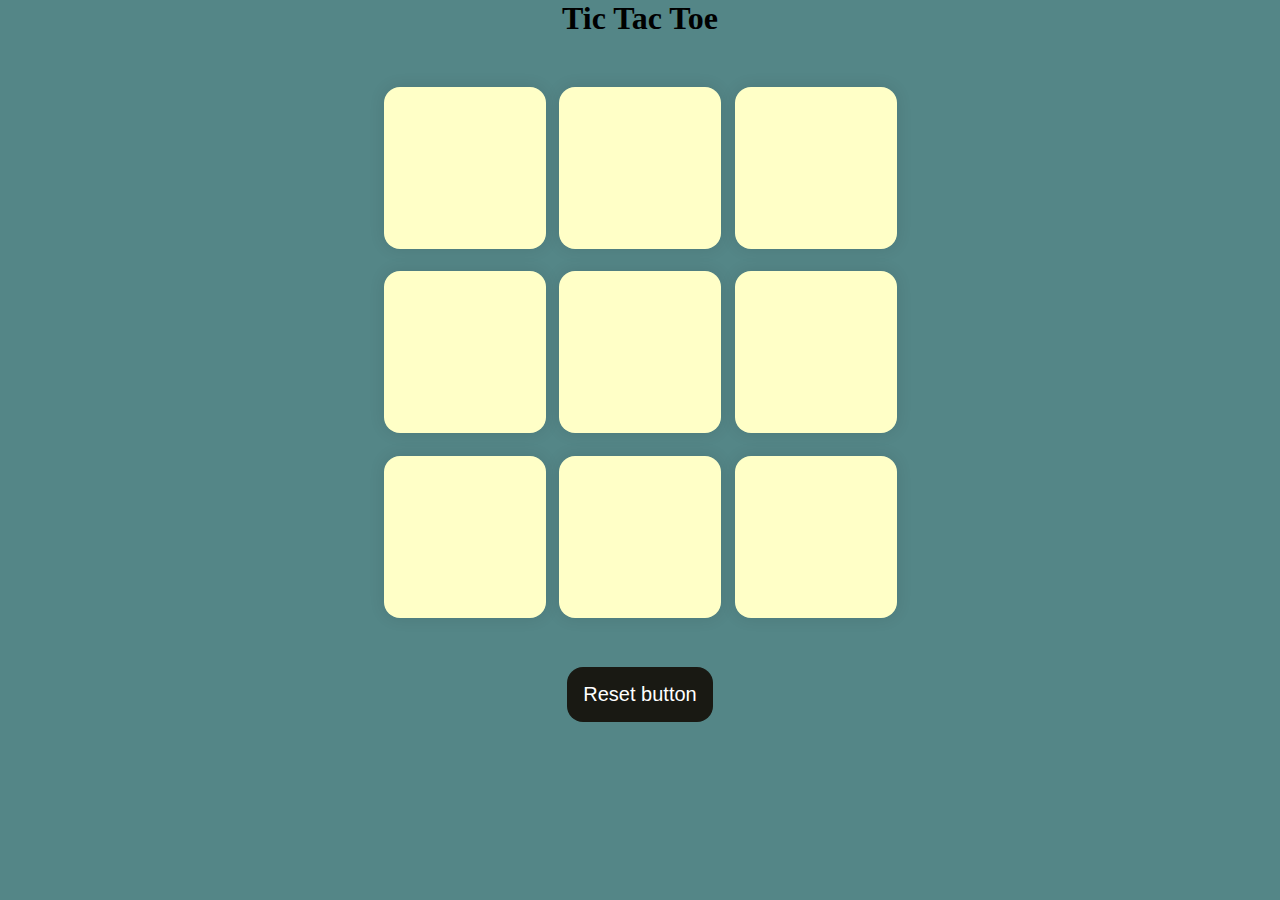
<file: PROJECT JS/index.html>
<!DOCTYPE html>
<html lang="en">
<head>
    <meta charset="UTF-8">
    <meta name="viewport" content="width=device-width, initial-scale=1.0">
    <title>Tic Tac Toe</title>
    <link rel="stylesheet" href="styl.css">
</head>
<body>
    <div class="msg-container hide">
        <p id="msg">winner</p>
        <button id="new-btn">New Game</button>
    </div>
    <main>
        <h1>Tic Tac Toe</h1>
        <div class="container">
            <div class="game">
            <button class="box"></button>
            <button class="box"></button>
            <button class="box"></button>
            <button class="box"></button>
            <button class="box"></button>
            <button class="box"></button>
            <button class="box"></button>
            <button class="box"></button>
            <button class="box"></button>
            </div>
        </div>
        <button id="resetbtn">Reset button</button>
    </main>
    <script src="App.js"></script>

</body>
</html>
</file>
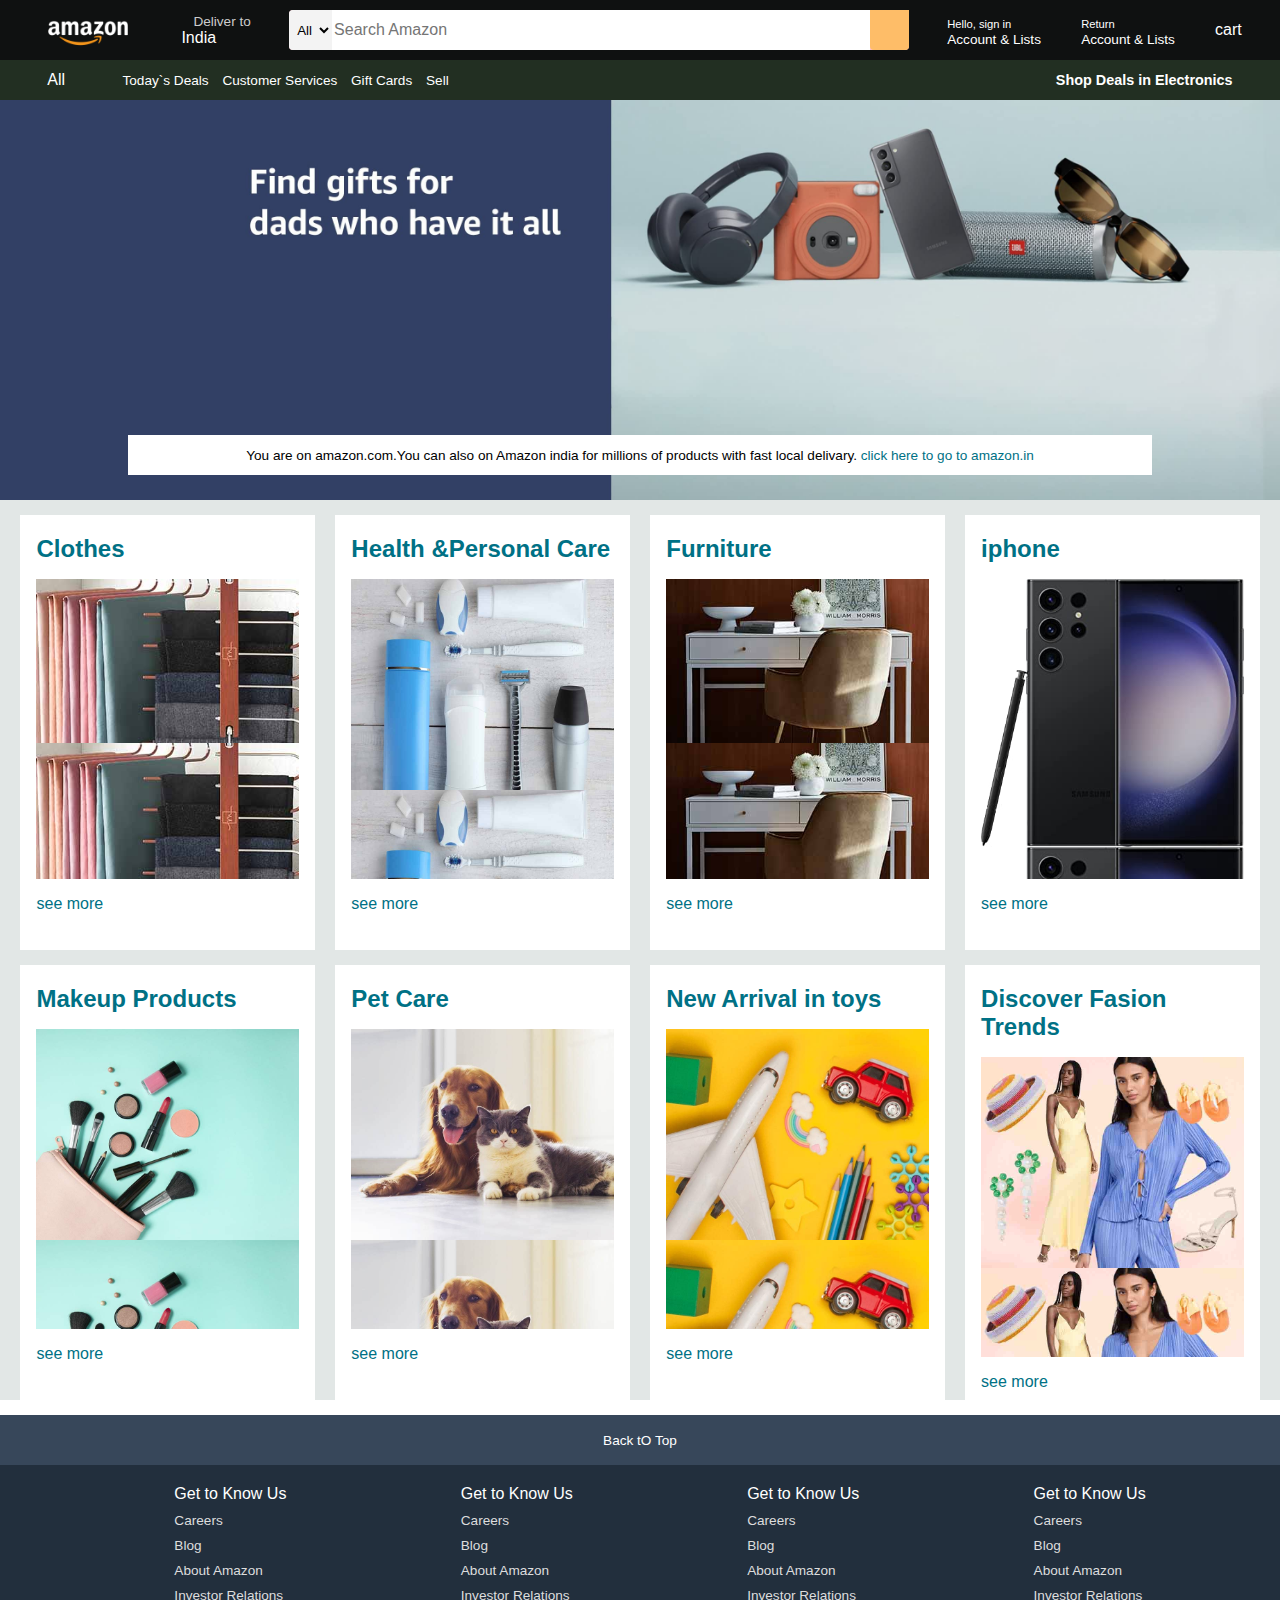
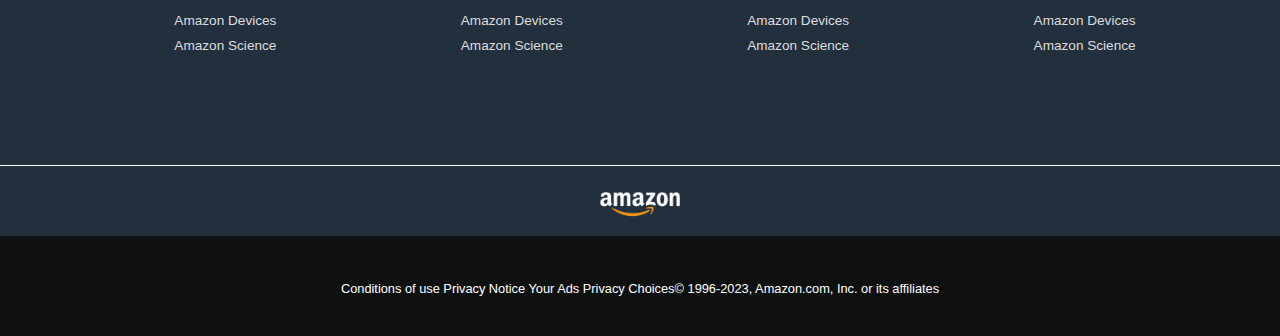
<file: Amazon clone/finalproject.html>
<!DOCTYPE html>
<html lang="en">
<head>
    <meta charset="UTF-8">
    <meta name="viewport" content="width=device-width, initial-scale=1.0">
    <title>Amazon</title>
    <link rel="stylesheet" href="https://cdnjs.cloudflare.com/ajax/libs/font-awesome/6.5.1/css/all.min.css" integrity="sha512-DTOQO9RWCH3ppGqcWaEA1BIZOC6xxalwEsw9c2QQeAIftl+Vegovlnee1c9QX4TctnWMn13TZye+giMm8e2LwA==" crossorigin="anonymous" referrerpolicy="no-referrer" />
    <link rel="stylesheet" href="stylee.css">
</head>
<body>
    <header>
        <div class="navbar">
            <div class="nav-logo border">
                <div class="logo"></div>

            </div>
            <div class="nav-address border">
                <p class="add-first">Deliver to</p>
                <div class="add-icon">
                    <i class="fa-solid fa-location-dot"></i>
                    <p class="add-sec">India</p>
                 </div>
            </div>     
                
            <div class="nav-search">
                <select class="search-select">
                    <option>All</option>
                </select>
                <input placeholder="Search Amazon" class="search-input">
                <div class="search-icon">
                    <i class="fa-solid fa-magnifying-glass"></i>
                </div>
            </div> 
            <div class="nav-signin border" >
                <p><span>Hello, sign in</span></p>
                <p class="nav-sec">Account & Lists</p>
            </div>  
            <div class="nav-return border">
                <p><span>Return</span></p>
                <p class="nav-sec">Account & Lists</p>
            </div> 
            <div class="nav-card border">
                <i class="fa-solid fa-cart-shopping"></i>
                cart
            </div>
        </div>
        
            <div class="panal">
                <div class="panalall">
                    <i class="fa-solid fa-bars"></i>
                    All
                </div>
                <div class="panal-ops">
                    <p>Today`s Deals</p>
                    <p>Customer Services</p>
                    <p>Gift Cards</p>
                    <p>Sell</p>
                </div>
                <div class="panal-deals">
                    Shop Deals in Electronics
                </div>
            </div>
       
    </header>

    <div class="hero-section">
        <div class="hero-msg">
            <p>You are on amazon.com.You can also on Amazon india for millions of products with fast local delivary. <a>click here to go to amazon.in</a></p>
        </div>
    </div>
    <div class="shop-section">
        <div class="box1 box">
            <div class="box-content">
                <h2>Clothes</h2>
                <div class="box-img" style="background-image: url('box1_image.jpg');"></div>
                <p>see more</p>
            </div>
        </div>
        <div class="box2 box">
            <div class="box-content">
                <h2>Health &Personal Care</h2>
                <div class="box-img" style="background-image: url('box2_image.jpg');"></div>
                <p>see more</p>
            </div>
        </div>
        <div class="box3 box">
            <div class="box-content">
                <h2>Furniture</h2>
                <div class="box-img" style="background-image: url('box3_image.jpg');"></div>
                <p>see more</p>
            </div>
        </div>
        <div class="box4 box">
            <div class="box-content">
                <h2>iphone</h2>
                <div class="box-img" style="background-image: url('box4_image.jpg');"></div>
                <p>see more</p>
            </div>   
        </div>
        <div class="box5 box">
            <div class="box-content">
                <h2>Makeup Products</h2>
                <div class="box-img" style="background-image: url('box5_image.jpg');"></div>
                <p>see more</p>
            </div>    
        </div>
            <div class="box6 box">
                <div class="box-content">
                    <h2>Pet Care</h2>
                    <div class="box-img" style="background-image: url('box6_image.jpg');"></div>
                <p>see more</p>
            </div>    
        </div>
        <div class="box7 box">
            <div class="box-content">
                <h2>New Arrival in toys</h2>
                <div class="box-img" style="background-image: url('box7_image.jpg');"></div>
                <p>see more</p>
            </div>    
        </div>
        <div class="box8 box">
            <div class="box-content">
                <h2>Discover Fasion Trends </h2>
                <div class="box-img" style="background-image: url('box8_image.jpg');"></div>
                <p>see more</p>
            </div>    
        </div>
    </div>
    <footer>
        <div class="foot-panal1 ">
            Back tO Top
        </div>
        <div class="foot-panal2">
            <ul>
                <p>Get to Know Us</p>
                <a>Careers</a>
                <a>Blog</a>
                <a>About Amazon</a>
                <a>Investor Relations</a>
                <a>Amazon Devices</a>
                <a>Amazon Science</a>
            </ul>  
            <ul>
                <p>Get to Know Us</p>
                <a>Careers</a>
                <a>Blog</a>
                <a>About Amazon</a>
                <a>Investor Relations</a>
                <a>Amazon Devices</a>
                <a>Amazon Science</a>
            </ul>   
            <ul>
                <p>Get to Know Us</p>
                <a>Careers</a>
                <a>Blog</a>
                <a>About Amazon</a>
                <a>Investor Relations</a>
                <a>Amazon Devices</a>
                <a>Amazon Science</a>
            </ul>   
            <ul>
                <p>Get to Know Us</p>
                <a>Careers</a>
                <a>Blog</a>
                <a>About Amazon</a>
                <a>Investor Relations</a>
                <a>Amazon Devices</a>
                <a>Amazon Science</a>
            </ul>    
        </div>
        <div class="foot-panal3">
            <div class="logo"></div>
        </div>
        <div class="foot-panal4">
            <div class="pages">
                <a>Conditions of use</a>
                <a>Privacy Notice</a>
                <a>Your Ads Privacy Choices</a>
            </div>
            <div class="copyright">
               © 1996-2023, Amazon.com, Inc. or its affiliates
            </div>
        </div>
    </footer>
    
</body>
</html>
</file>
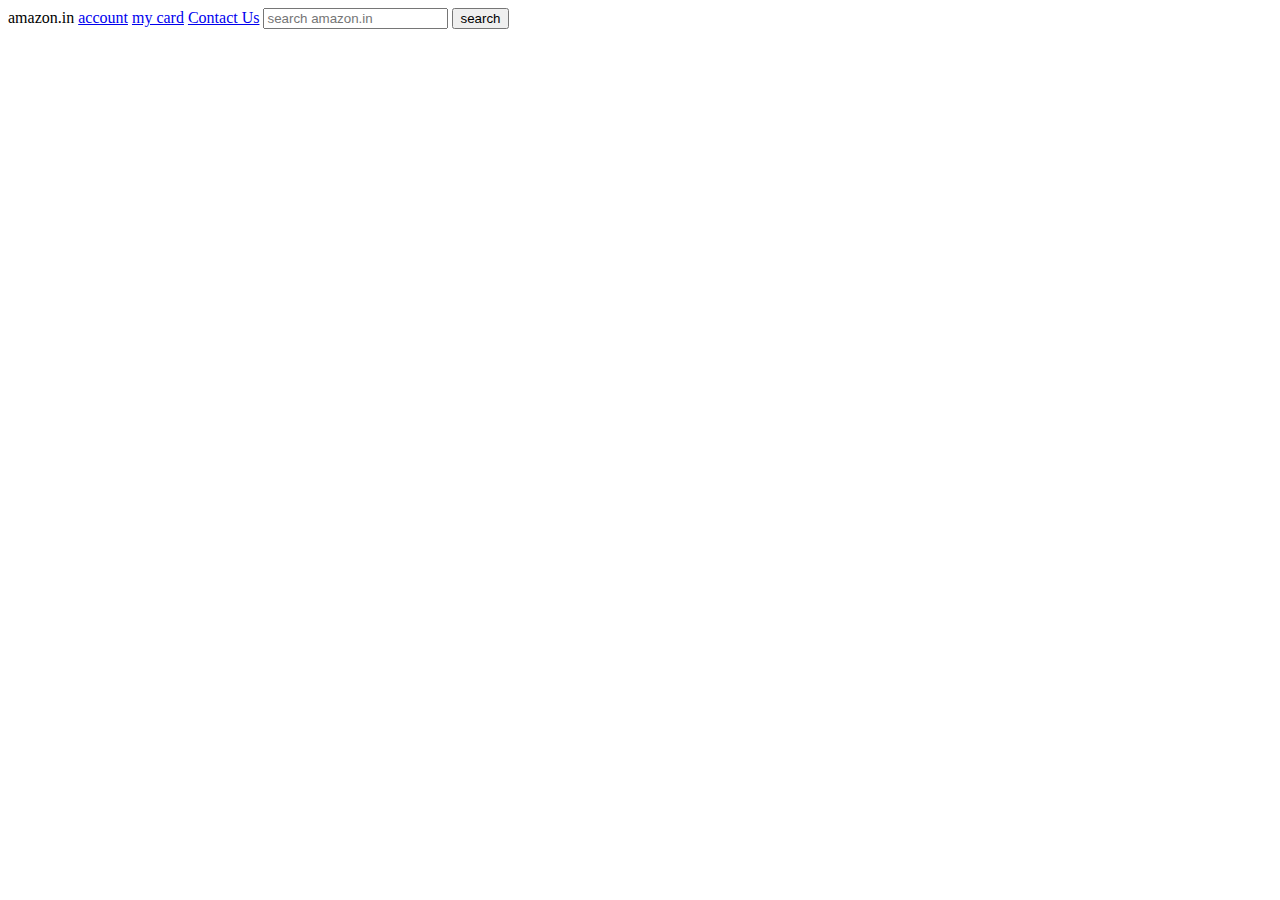
<file: mediaprojects/SEOandheadtag/seo.html>
<!DOCTYPE html>
<html lang="en">
<head>
    <meta charset="UTF-8">
    <meta name="viewport" content="width=device-width, initial-scale=1.0">
    <title>Document</title>
    <link rel="shortcut icon" href="./logo.png" type="image/x-icon">
    <!-- <link rel="stylesheet" href="style.css"> -->
    <!-- <script src="java.js"></script> -->
</head>
<body>
<div id="navbar">
    <a id="logo">amazon.in</a>
    <a href="#">account</a>
    <a href="#">my card</a>
    <a  href="#">Contact Us</a>
     <input  placeholder="search amazon.in">
     <button>search </button>
</div>
</body>
</html>
</file>
<file: PROJECT JS/styl.css>
*{
    margin:0;
    padding:0;
}
body{
    background-color: #548687;
    text-align: center;
}
.container{
    height: 70vh;
    display: flex;
    justify-content: center;
    align-items: center;
    
}
.game{
    height: 60vmin;
    width: 60vmin;
    display: flex;
    flex-wrap: wrap;
    justify-content: center;
    align-items: center;
    gap: 1.5vmin;
}
.box{
    height:18vmin;
    width: 18vmin;
    border-radius: 1rem;
    border: none;
    box-shadow: 0 0 1rem rgba(0,0,0,0.1);
    font-size: 8vmin;
    color: #b0413e;
    background-color: #ffffc7;

}
#resetbtn{
    padding: 1rem;
    font-size:1.25rem ;
    background-color: #191913;
    color: #fff;
    border-radius: 1rem;
    border: none;
    color: white;
}
#new-btn{
    padding: 1rem;
    font-size:2rem ;
    background-color: #191913;
    color: #fff;
    border-radius: 1.5rem;
    border: none;
    color: white;
}
#msg{
    color:#ffffc7 ;
    font-size: 10vmin;
}
.msg-container{
    height: 80vmin;
    display: flex;
    justify-content: center;
    align-items: center;
    flex-direction: column;
    gap: 4rem;
}
.hide{
    display: none;
}
</file>
<file: Amazon clone/stylee.css>
*{
    margin: 0;
    font-family: Arial;
    border:border-box ;
}
.navbar{
    height: 60px;
    background-color:  #0f1111; 
    color: white;
    display: flex;
    align-items: center;
    justify-content:space-evenly;
}
.nav-logo{
    height: 50px;
    width: 100px;
}
.logo{
    background-image: url("amazon_logo.png");
    background-size: cover;
    height: 50px;
    width: 100%;
}
.border{
    border: 2px solid transparent
}
.border:hover{
      border:1.5px solid white
}
/* box2 */
.add-first{
    color:#cccccc;
    font-size:0.85rem;
    margin-left: 15px;
}
.add-sec{
    font-size:1rem;
    margin-left: 3px;
}
.add-icon{
    display: flex;
    align-items: center;
}
/* box3 */
.nav-search{
    display:flex;
    justify-content: space-evenly; 
    background-color: pink;
    width:620px;
    height: 40px;
    border-radius: 4px;
}
.search-select{
    background-color: #f3f3f3;
    width: 50px;
    text-align: center;
    border-top-left-radius: 4px;
    border-bottom-left-radius: 4px;
    border:none;
}
.search-input{
    width:100%;
    font-size: 1rem;
    border:none;
}
.search-icon{
    width: 45px;
    display:flex;
    justify-content:center;
    align-items:center;
    font-size:1.2rem;
    background-color:#febd68;
    border-bottom-left-radius:4px ;
    border-bottom-right-radius: 4px;
    color: #0f1111;
}
.nav-search:hover{
    border: 2px solid orange;
}
/* box4 */
span{
    font-size: 0.7rem;
}
.nav-sec{
    font-size:0.85rem;

}
/* box 6 */
.nav-cart i{
        font-size: 30px;
}
.nav-cart{
    font-size: 0.85rem;
    font-weight:700px ;
}
/* panal */
.panal{
    height: 40px;
    background-color: #222f22;
    display: flex;
    color: white;
    align-items: center;
    justify-content: space-evenly;

}
.panal-ops p{
        display:inline;
        margin-left: 10px;
}
.panal-ops{
    width: 70%;
    font-size: 0.85rem;
}
.panal-deals{
    font-size:0.9rem ;
    font-weight: 700;
}
/* hero-section */
.hero-section{
    background-image: url("hero_image.jpg");
    background-size: cover;
    height: 400px;
    display:flex;
    justify-content: center;
    align-items:flex-end ;
}
.hero-msg{
        background-color: white;
        color:black;
        height: 40px;
        display: flex;
        align-items: center;
        justify-content: center;
        font-size: 0.85rem;
        width:80% ;
        margin-bottom:25px;
}
.hero-msg a{
    color:#007185;
}
/* shop section  */
.shop-section{
        display: flex;
        flex-wrap: wrap;
        justify-content: space-evenly;
        background-color: #e2e7e6;
}
.box{
    /* border: 2px solid black; */
    height:400px;
    width: 23%;
    background-color: white;
    padding: 20px 0px 15px;
    margin-top: 15px;
}
.box-img{
    height: 300px;
    background-size: contain;
    margin-top: 1rem;
    margin-bottom: 1rem;
}
.box-content{
    margin-left: 1rem;
    margin-right: 1rem;

}
.box-content{
    color:#007185;
}
/* footer */
footer{
    margin-top: 15px;
}
.foot-panal1{
    background-color: #37475a;
    color: white;
    height: 50px;
    display: flex;
    justify-content: center;
    align-items: center;
    font-size: 0.85rem;
}

.foot-panal2{
    background-color: #222f3d;
    color: white;
    height: 300px;
    display: flex;
    justify-content: space-evenly;
   

}
ul{
    margin-top:20px ;
}
ul a{
    display: block;
    font-size: 0.85rem;
    margin-top: 10px;
    color: #dddddd;
}
.foot-panal3{
    background-color:  #222f3d;
    color: white;
    border-top: 0.5px solid white;
    height: 70px;
    display: flex;
    justify-content: center;
    align-items: center;
}
.logo{
    background-image: url("amazon_logo.png");
    background-size: cover;
    height: 50px;
    width: 100px;
}
.foot-panal4{
    background-color: #0f1111;
    color: white;
    height: 100px;
    font-size: 0.8rem;
    text-align: center;
    display: flex;
    justify-content:center;
    align-items: center;
}
.pages{
    padding-top:5px
}
.copyright{
    padding-top :5px; 

}
</file>
<file: mediaprojects/SEOandheadtag/style.css>
/* div {
    height: 100px;
    width: 100px;
    background-color: pink;
    border: 2px solid black;
    text-align: left;
    /* border-radius: 50%; */
     /* padding: 25px;
     margin: 25px;
 */
 /* *{
    padding: 0;
    margin: 0;
 }
 #navbar{
    height: 60px;
    background-color: #0f1110;

 }
 button{
    background-color: #f08804;

 }
 #logo{
    background-color: #f08804;
    font-size: 25px;
 }
 a{
    margin-right: 200px;
   
 } */
 .outer{
   height: 500px;
   width: 400px ;
   background-color: brown;
   /* display:flex */
 }
 .inner{
   height: 500px;
   width: 400px ;
   background-color: darkcyan;
 }
</file>
